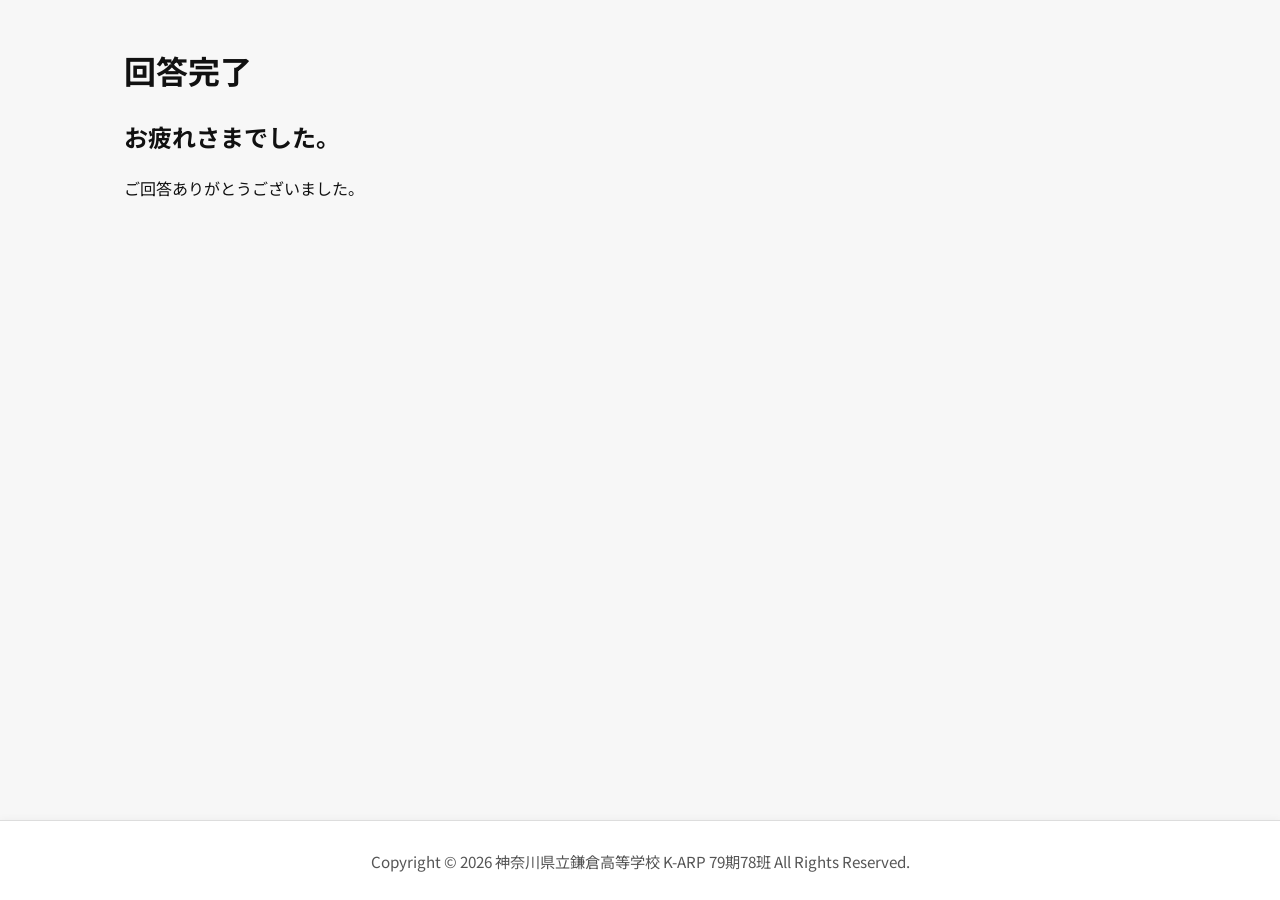
<file: finish.html>
<!DOCTYPE html>
<html lang="ja">
<head>
  <meta charset="UTF-8">
  <meta name="viewport" content="width=device-width, initial-scale=1.0">
  <title>回答完了</title>
  <link rel="preconnect" href="https://fonts.googleapis.com">
  <link rel="preconnect" href="https://fonts.gstatic.com" crossorigin>
  <link href="https://fonts.googleapis.com/css2?family=BIZ+UDPGothic&family=Noto+Sans+JP:wght@100..900&display=swap" rel="stylesheet">
  <link rel="stylesheet" href="style.css">
  <link rel="stylesheet" href="footer.css">
</head>
<body>
  <main class="content">
    <h1>回答完了</h1>
    <h2>お疲れさまでした。</h2>
    <p>ご回答ありがとうございました。</p>
  </main>

  <footer class="site-footer">
    <p>Copyright © 2026 神奈川県立鎌倉高等学校 K-ARP 79期78班 All Rights Reserved.</p>
  </footer>
</body>
</html>
</file>
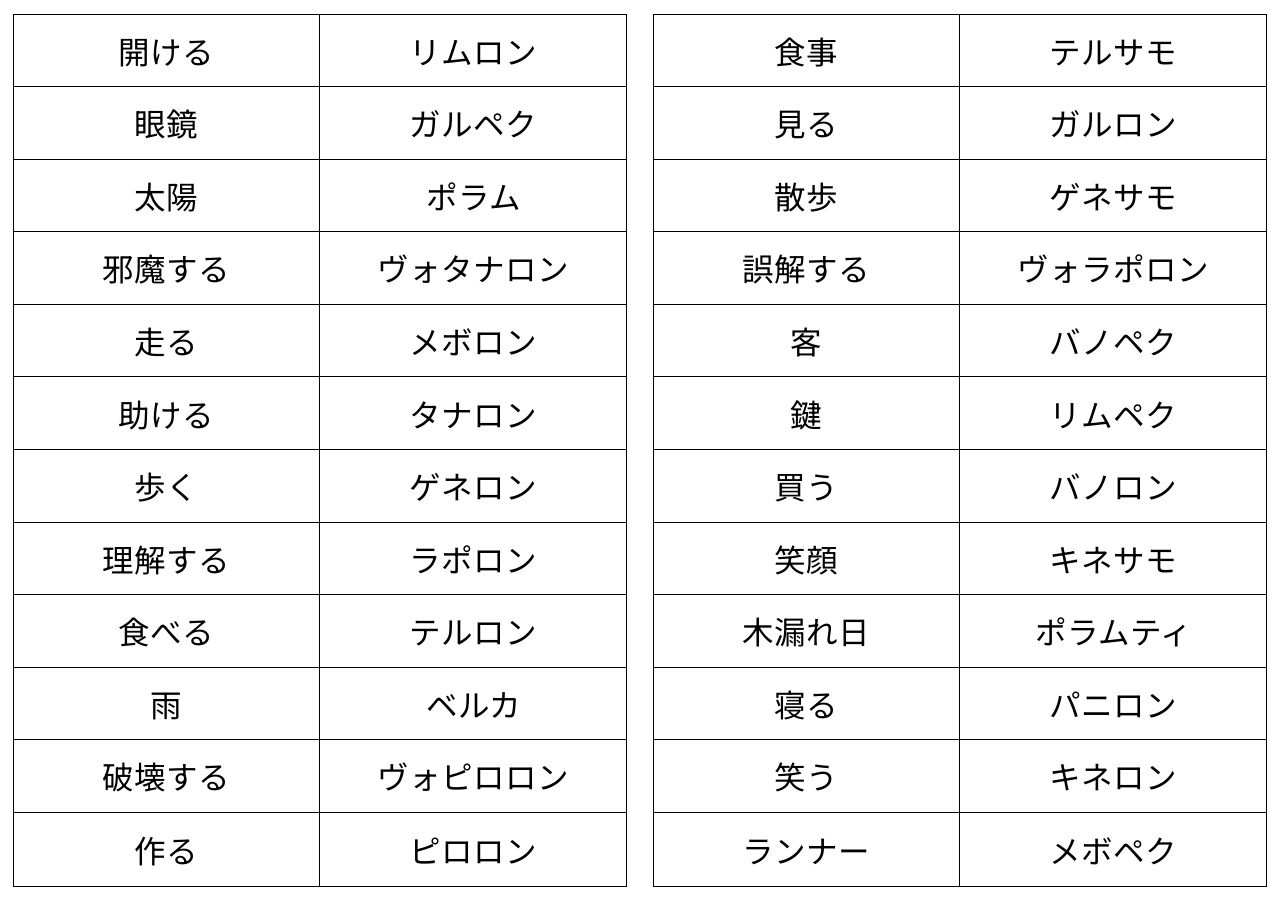
<file: karp_tanngohyo.html>
<!doctype html>
<html lang="ja">
<head>
  <meta charset="utf-8">
  <meta name="viewport" content="width=device-width, initial-scale=1">
  <title>単語表</title>
  <style>
    @font-face {
      font-family: "Karp Noto Sans JP";
      src: url("[data-uri]") format("truetype");
      font-style: normal;
      font-weight: 400;
    }

    * {
      box-sizing: border-box;
    }

    @page {
      size: 499pt 709pt;
      margin: 0;
    }

    html,
    body {
      margin: 0;
      width: 100%;
      height: 100%;
      overflow: hidden;
    }

    body {
      background: #fff;
    }

    .page {
      position: relative;
      width: 100vw;
      height: 100vh;
      height: 100dvh;
      overflow: hidden;
      container-type: inline-size;
      background: #fff;
    }

    .word-table {
      position: absolute;
      top: 1.5%;
      height: 97%;
      display: grid;
      grid-template-rows: minmax(0, 1fr);
      border: 1px solid #000;
      color: #000;
      font-family: "Karp Noto Sans JP", sans-serif;
      font-size: clamp(12px, min(3.5vw, 3.5vh), 40px);
      font-weight: 400;
      text-align: center;
    }

    .word-table:first-of-type {
      left: 1%;
      width: 48%;
    }

    .word-table:last-of-type {
      left: 51%;
      width: 48%;
    }

    .word-table tbody {
      display: grid;
      grid-template-rows: repeat(12, minmax(0, 1fr));
      min-height: 0;
    }

    .word-table tr {
      display: grid;
      grid-template-columns: repeat(2, minmax(0, 1fr));
      min-height: 0;
    }

    .word-table td {
      display: flex;
      align-items: center;
      justify-content: center;
      min-width: 0;
      padding: 0;
      border-right: 1px solid #000;
      border-bottom: 1px solid #000;
      line-height: 1.25;
      white-space: nowrap;
    }

    .word-table td:last-child {
      border-right: 0;
    }

    .word-table tr:last-child td {
      border-bottom: 0;
    }

    @media print {
      html,
      body {
        width: 499pt;
        height: 709pt;
        overflow: visible;
      }

      body {
        display: block;
        background: #fff;
      }

      .page {
        width: 499pt;
        height: 709pt;
      }

      .word-table {
        display: table;
        border-collapse: collapse;
        table-layout: fixed;
        top: 13.3992%;
        height: 54.3018%;
        border-width: 0.2004cqw;
        font-size: 2.2044cqw;
      }

      .word-table tbody {
        display: table-row-group;
        grid-template-rows: none;
        min-height: 0;
      }

      .word-table tr {
        display: table-row;
        grid-template-columns: none;
        min-height: 0;
      }

      .word-table td {
        display: table-cell;
        height: 8.3333%;
        border: 0.2004cqw solid #000;
        line-height: 3.2064cqw;
        vertical-align: middle;
      }

      .word-table td:last-child {
        border-right-width: 0.2004cqw;
      }

      .word-table tr:last-child td {
        border-bottom-width: 0.2004cqw;
      }

      .word-table:first-of-type {
        left: 14.5291%;
        width: 31.6633%;
      }

      .word-table:last-of-type {
        left: 53.507%;
        width: 31.8637%;
      }

      .word-table td {
        border-width: 0.2004cqw;
        line-height: 3.2064cqw;
      }
    }
  </style>
</head>
<body>
  <main class="page" aria-label="単語表">
    <table class="word-table" role="table" aria-label="単語表 1">
      <tbody role="rowgroup">
        <tr role="row"><td role="cell">開ける</td><td role="cell">リムロン</td></tr>
        <tr role="row"><td role="cell">眼鏡</td><td role="cell">ガルペク</td></tr>
        <tr role="row"><td role="cell">太陽</td><td role="cell">ポラム</td></tr>
        <tr role="row"><td role="cell">邪魔する</td><td role="cell">ヴォタナロン</td></tr>
        <tr role="row"><td role="cell">走る</td><td role="cell">メボロン</td></tr>
        <tr role="row"><td role="cell">助ける</td><td role="cell">タナロン</td></tr>
        <tr role="row"><td role="cell">歩く</td><td role="cell">ゲネロン</td></tr>
        <tr role="row"><td role="cell">理解する</td><td role="cell">ラポロン</td></tr>
        <tr role="row"><td role="cell">食べる</td><td role="cell">テルロン</td></tr>
        <tr role="row"><td role="cell">雨</td><td role="cell">ベルカ</td></tr>
        <tr role="row"><td role="cell">破壊する</td><td role="cell">ヴォピロロン</td></tr>
        <tr role="row"><td role="cell">作る</td><td role="cell">ピロロン</td></tr>
      </tbody>
    </table>
    <table class="word-table" role="table" aria-label="単語表 2">
      <tbody role="rowgroup">
        <tr role="row"><td role="cell">食事</td><td role="cell">テルサモ</td></tr>
        <tr role="row"><td role="cell">見る</td><td role="cell">ガルロン</td></tr>
        <tr role="row"><td role="cell">散歩</td><td role="cell">ゲネサモ</td></tr>
        <tr role="row"><td role="cell">誤解する</td><td role="cell">ヴォラポロン</td></tr>
        <tr role="row"><td role="cell">客</td><td role="cell">バノペク</td></tr>
        <tr role="row"><td role="cell">鍵</td><td role="cell">リムペク</td></tr>
        <tr role="row"><td role="cell">買う</td><td role="cell">バノロン</td></tr>
        <tr role="row"><td role="cell">笑顔</td><td role="cell">キネサモ</td></tr>
        <tr role="row"><td role="cell">木漏れ日</td><td role="cell">ポラムティ</td></tr>
        <tr role="row"><td role="cell">寝る</td><td role="cell">パニロン</td></tr>
        <tr role="row"><td role="cell">笑う</td><td role="cell">キネロン</td></tr>
        <tr role="row"><td role="cell">ランナー</td><td role="cell">メボペク</td></tr>
      </tbody>
    </table>
  </main>
</body>
</html>
</file>
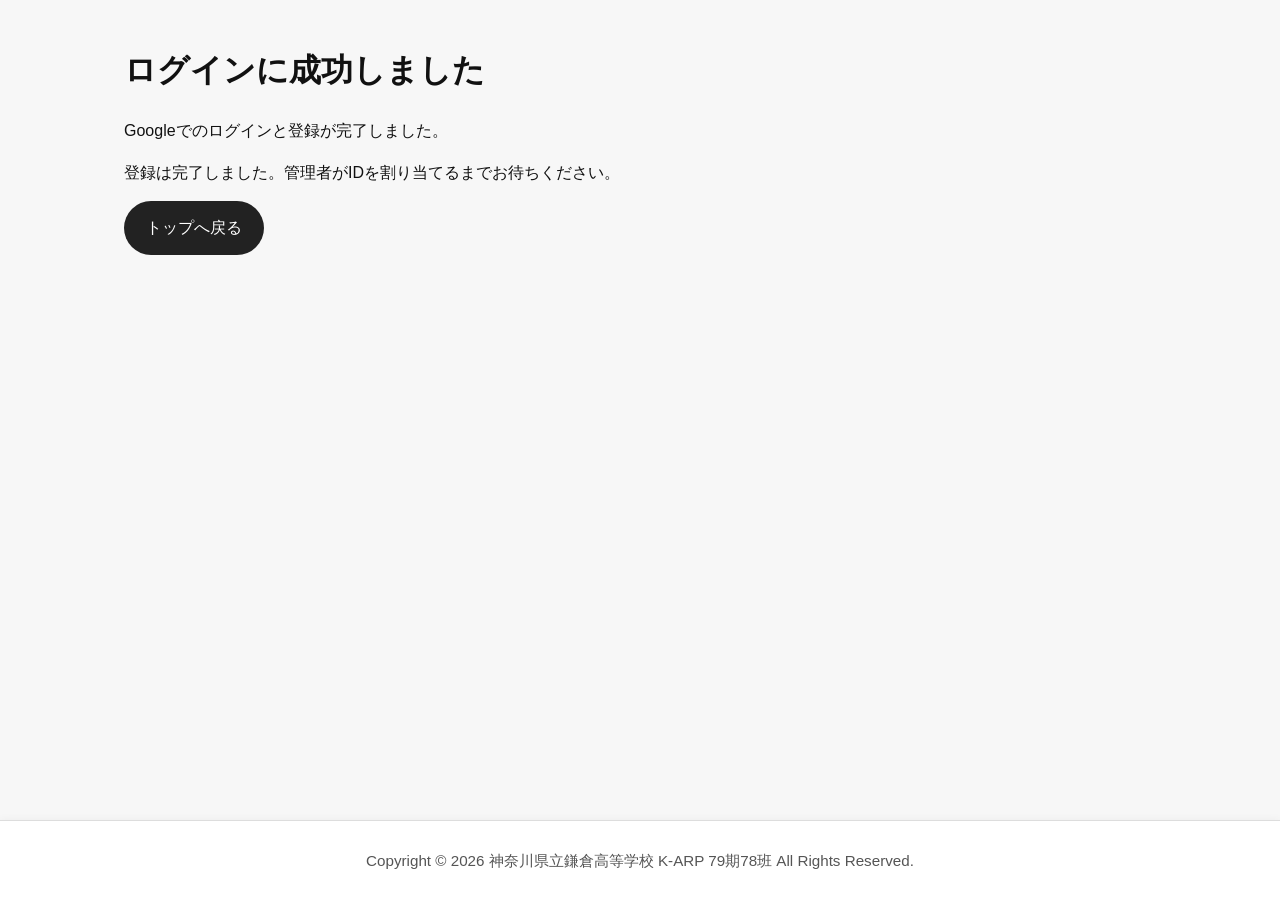
<file: login-success.html>
<!DOCTYPE html>
<html lang="ja">
<head>
  <meta charset="UTF-8">
  <meta name="viewport" content="width=device-width, initial-scale=1.0">
  <title>ログイン成功</title>
  <link rel="preconnect" href="https://fonts.googleapis.com">
  <link rel="preconnect" href="https://fonts.gstatic.com" crossorigin>
  <link rel="stylesheet" href="style.css">
  <link rel="stylesheet" href="footer.css">
</head>
<body>
  <main class="content">
    <div class="login-container">
      <h1>ログインに成功しました</h1>
      <p>Googleでのログインと登録が完了しました。</p>
      <p id="success-message">ログインありがとうございます。</p>
      <div id="assigned-actions" class="hidden">
        <p>参加者IDが割り当てられています。下のボタンから回答開始ページに進めます。</p>
        <button id="test-button" class="big-button" type="button">回答開始ページへ進む</button>
      </div>
      <button id="home-button" class="big-button" type="button">トップへ戻る</button>
    </div>
  </main>

  <footer class="site-footer">
    <p>Copyright © 2026 神奈川県立鎌倉高等学校 K-ARP 79期78班 All Rights Reserved.</p>
  </footer>

  <script>
    const params = new URLSearchParams(window.location.search);
    const participantId = params.get('pid');
    const assignedActions = document.getElementById('assigned-actions');
    const successMessage = document.getElementById('success-message');

    if (participantId) {
      assignedActions.classList.remove('hidden');
      successMessage.textContent = `割り当てられた参加者IDは ${participantId} です。`;
      document.getElementById('test-button').addEventListener('click', () => {
        window.location.href = `test.html?pid=${encodeURIComponent(participantId)}`;
      });
    } else {
      successMessage.textContent = '登録は完了しました。管理者がIDを割り当てるまでお待ちください。';
    }

    document.getElementById('home-button').addEventListener('click', () => {
      window.location.href = 'index.html';
    });
  </script>
</body>
</html>
</file>
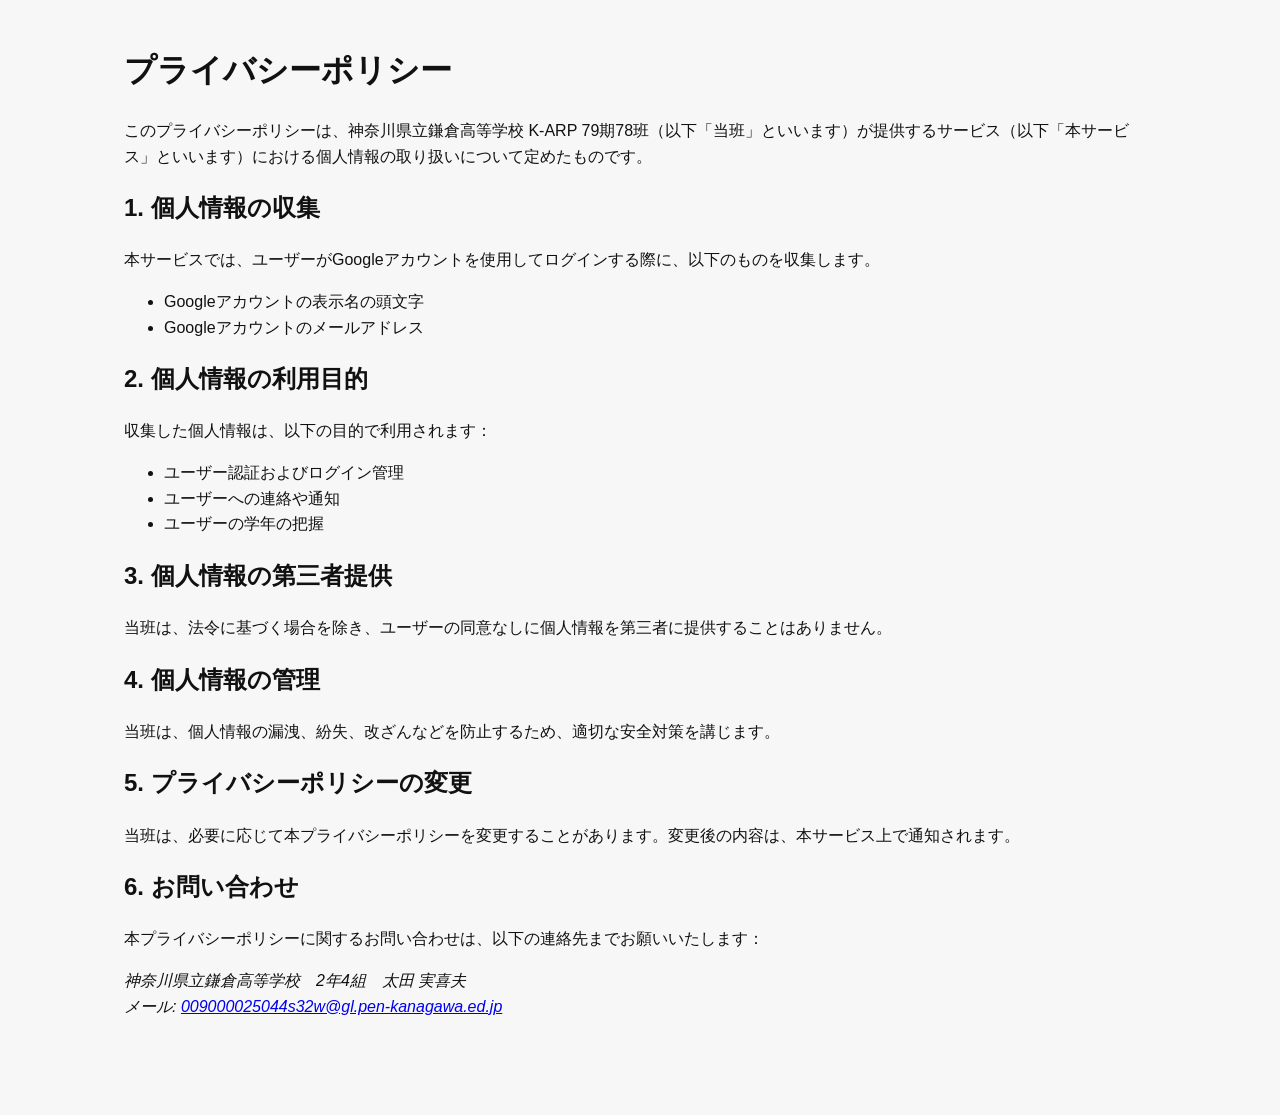
<file: privacy-policy.html>
<!DOCTYPE html>
<html lang="ja">
<head>
  <meta charset="UTF-8">
  <meta name="viewport" content="width=device-width, initial-scale=1.0">
  <script>window.__APP_API_BASE_URL__ = 'https://prod-d2s3.onrender.com';</script>
  <title>プライバシーポリシー</title>
  <link rel="stylesheet" href="style.css">
  <link rel="stylesheet" href="footer.css">
</head>
<body>
  <main class="content">
    <h1>プライバシーポリシー</h1>
    <p>このプライバシーポリシーは、神奈川県立鎌倉高等学校 K-ARP 79期78班（以下「当班」といいます）が提供するサービス（以下「本サービス」といいます）における個人情報の取り扱いについて定めたものです。</p>

    <h2>1. 個人情報の収集</h2>
    <p>本サービスでは、ユーザーがGoogleアカウントを使用してログインする際に、以下のものを収集します。</p>
    <ul>
      <li>Googleアカウントの表示名の頭文字</li>
      <li>Googleアカウントのメールアドレス</li>
    </ul>

    <h2>2. 個人情報の利用目的</h2>
    <p>収集した個人情報は、以下の目的で利用されます：</p>
    <ul>
      <li>ユーザー認証およびログイン管理</li>
      <li>ユーザーへの連絡や通知</li>
      <li>ユーザーの学年の把握</li>
    </ul>

    <h2>3. 個人情報の第三者提供</h2>
    <p>当班は、法令に基づく場合を除き、ユーザーの同意なしに個人情報を第三者に提供することはありません。</p>

    <h2>4. 個人情報の管理</h2>
    <p>当班は、個人情報の漏洩、紛失、改ざんなどを防止するため、適切な安全対策を講じます。</p>

    <h2>5. プライバシーポリシーの変更</h2>
    <p>当班は、必要に応じて本プライバシーポリシーを変更することがあります。変更後の内容は、本サービス上で通知されます。</p>

    <h2>6. お問い合わせ</h2>
    <p>本プライバシーポリシーに関するお問い合わせは、以下の連絡先までお願いいたします：</p>
    <address>
      神奈川県立鎌倉高等学校　2年4組　太田 実喜夫<br>
      メール: <a href="mailto:009000025044s32w@gl.pen-kanagawa.ed.jp">009000025044s32w@gl.pen-kanagawa.ed.jp</a>
    </address>
  </main>
</body>
</html>
</file>
<file: style.css>
.biz-udpgothic-regular {
  font-family: "BIZ UDPGothic", sans-serif;
  font-weight: 400;
  font-style: normal;
}

:root {
  color-scheme: light;
  font-family: "Noto Sans JP", sans-serif;
  font-weight: 400;
  background: #f7f7f7;
  color: #111;
}

* {
  box-sizing: border-box;
}

html {
  scroll-behavior: smooth;
}

body {
  margin: 0;
  min-height: 100vh;
  line-height: 1.6;
  background-color: #f7f7f7;
  padding-bottom: 72px;
}

button,
input {
  font: inherit;
}

.content {
  width: min(100%, 1080px);
  max-width: 1080px;
  margin: 0 auto;
  padding: 24px;
}

.input-row {
  display: flex;
  flex-wrap: wrap;
  gap: 12px;
  align-items: center;
  margin-top: 16px;
}

input#pid {
  flex: 1 1 220px;
  min-width: 180px;
  padding: 12px 14px;
  border: 1px solid #ccc;
  border-radius: 8px;
  background: #fff;
}

.big-button {
  appearance: none;
  border: none;
  border-radius: 999px;
  padding: 14px 22px;
  background-color: #222;
  color: #fff;
  cursor: pointer;
  transition: transform 0.15s ease, background-color 0.15s ease, box-shadow 0.15s ease;
}

.big-button:hover,
.big-button:focus-visible {
  background-color: #111;
  transform: translateY(-1px);
}

.hidden {
  display: none !important;
}

.question-block {
  margin-top: 28px;
  padding: 18px 16px;
  background: #fff;
  border-radius: 16px;
  border: 1px solid #e1e1e1;
}

.question-block h3 {
  margin: 0 0 14px;
  font-size: 1.05rem;
}

.choices-row {
  display: flex;
  flex-wrap: wrap;
  gap: 12px;
}

.choicebox {
  display: flex;
  flex-direction: row;
  align-items: center;
  padding: 10px 14px;
  border: 2px solid rgb(33, 33, 33);
  cursor: pointer;
  min-width: 140px;
  background-color: #fff;
  transition: background-color 0.2s ease, transform 0.2s ease, border-color 0.2s ease;
}

.choicebox:not(.disabled):hover,
.choicebox:not(.disabled):focus-visible {
  background-color: #f3f3f3;
  transform: translateY(-1px);
}

.choicebox.disabled {
  opacity: 0.65;
  cursor: not-allowed;
}

.checkFrame {
  width: 20px;
  height: 20px;
  border: 2px solid rgb(33, 33, 33);
  margin-right: 10px;
  flex-shrink: 0;
}

.choiceText {
  white-space: nowrap;
}

.visually-hidden {
  position: absolute;
  width: 1px;
  height: 1px;
  padding: 0;
  margin: -1px;
  overflow: hidden;
  clip: rect(0, 0, 0, 0);
  white-space: nowrap;
  border: 0;
}

.answer-page {
  display: grid;
  grid-template-rows: minmax(0, 1fr) auto;
  height: 100vh;
  height: 100dvh;
  min-height: 0;
  overflow: hidden;
  padding-bottom: 0;
}

.answer-page .content {
  display: flex;
  flex-direction: column;
  min-height: 0;
  overflow: hidden;
}

.answer-page .site-footer {
  position: static;
}

.answer-page.quiz-active .content {
  padding: 12px 16px;
}

.answer-page.quiz-active .content h1,
.answer-page.quiz-active #condition-status,
.answer-page.quiz-active .content > p:not(#condition-status),
.answer-page.quiz-active .content > h3 {
  display: none;
}

.answer-page #quiz:not(.hidden) {
  display: grid;
  grid-template-columns: minmax(0, 1fr);
  grid-template-rows: repeat(10, minmax(0, 1fr));
  gap: 8px;
  flex: 1;
  min-height: 0;
  overflow: hidden;
}

.answer-page .question-block {
  display: flex;
  flex-direction: column;
  min-width: 0;
  min-height: 0;
  margin-top: 0;
  padding: 6px 10px;
  overflow: hidden;
}

.answer-page .question-block h3 {
  margin-bottom: 4px;
}

.answer-page .choices-row {
  display: grid;
  grid-template-columns: repeat(4, minmax(0, 1fr));
  gap: 6px;
  flex: 1;
  min-height: 0;
}

.answer-page .choicebox {
  min-width: 0;
  width: 100%;
  justify-content: flex-start;
  padding: 3px 6px;
  line-height: 1.2;
}

.answer-page .choiceText {
  text-align: left;
  white-space: normal;
  overflow-wrap: anywhere;
}

.answer-page.quiz-active #finish {
  flex: 0 0 auto;
  align-self: center;
  margin-top: 8px;
  padding: 8px 18px;
}

@media (max-width: 600px) and (orientation: portrait) {
  .answer-page #quiz:not(.hidden) {
    gap: 6px;
  }

  .answer-page .question-block {
    padding: 6px;
  }

  .answer-page .choices-row {
    gap: 3px;
  }

  .answer-page .choicebox {
    padding: 3px 1px;
    font-size: 0.72rem;
  }

  .answer-page .checkFrame {
    width: 10px;
    height: 10px;
    margin-right: 2px;
    border-width: 1px;
  }
}

@media (max-height: 500px) {
  .answer-page .content {
    padding: 6px 12px;
  }

  .answer-page #quiz:not(.hidden) {
    gap: 4px;
  }

  .answer-page .choices-row {
    gap: 3px;
  }

  .answer-page .question-block {
    padding: 4px 6px;
  }

  .answer-page .question-block h3 {
    margin-bottom: 2px;
    font-size: 0.82rem;
  }

  .answer-page .choicebox {
    padding: 2px 4px;
    font-size: 0.82rem;
  }

  .answer-page.quiz-active #finish {
    margin-top: 4px;
    padding: 3px 12px;
  }
}

@media (max-width: 760px) {
  .choices-row {
    flex-direction: column;
    gap: 12px;
  }

  .choicebox {
    width: 100%;
    min-width: auto;
    justify-content: flex-start;
  }
}

@media (max-width: 480px) {
  .content {
    padding: 16px;
  }

  .choicebox {
    padding: 12px 10px;
  }

  .checkFrame {
    width: 18px;
    height: 18px;
  }

  .choiceText {
    font-size: 0.95rem;
  }
}
</file>
<file: footer.css>
.site-footer {
  position: fixed;
  bottom: 0;
  left: 0;
  width: 100%;
  display: flex;
  justify-content: center;
  align-items: center;
  padding: 12px 16px;
  background: #fff;
  border-top: 1px solid #ddd;
  font-size: 0.95rem;
  color: #555;
  z-index: 999;
  box-shadow: 0 -1px 8px rgba(0, 0, 0, 0.04);
}
</file>
